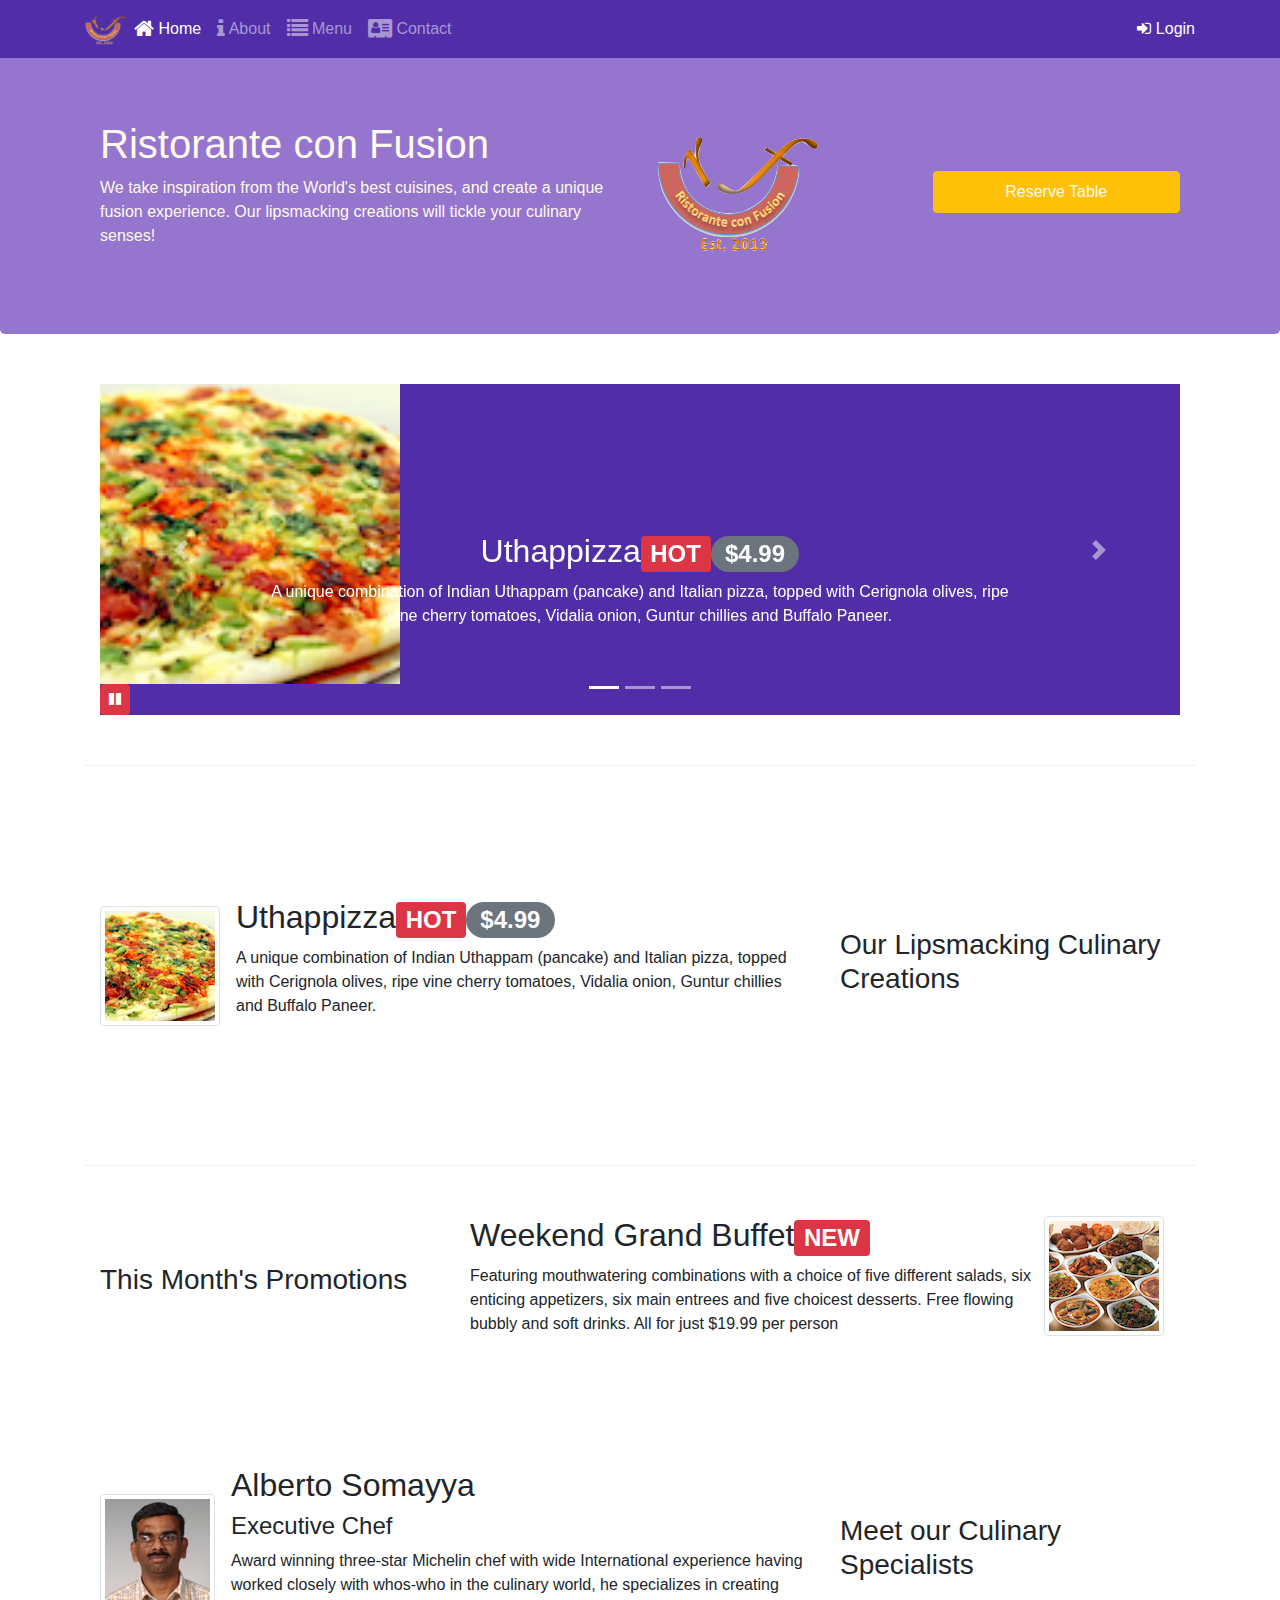
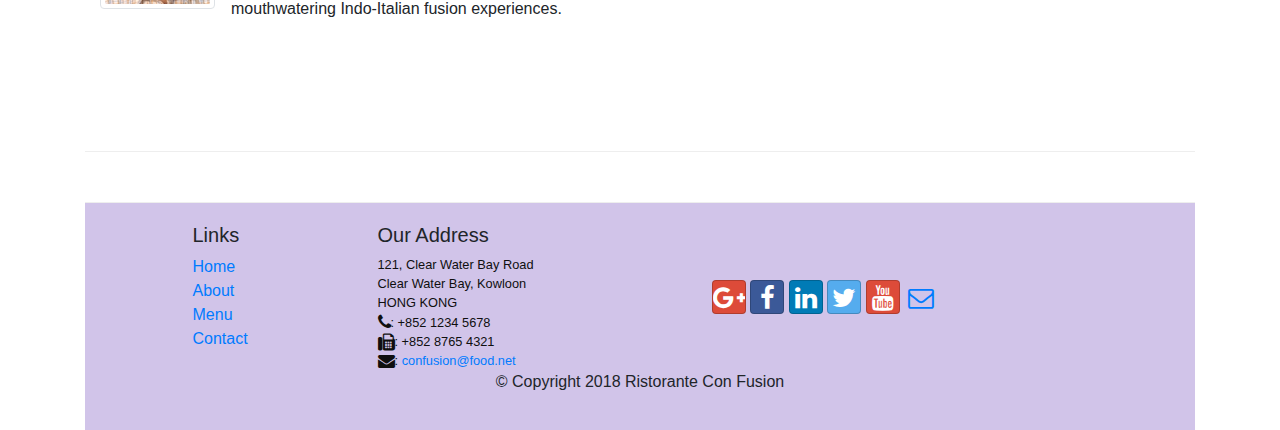
<file: index.html>
<!DOCTYPE html><html lang="en"><head><meta charset="utf-8"><meta name="viewport" content="width=device-width,initial-scale=1,shrink-to-fit=no"><meta http-equiv="x-ua-compatible" content="ie=edge"><link rel="stylesheet" href="css/main.css"><title>Ristorante Con Fusion</title></head><body><nav class="navbar navbar-dark navbar-expand-sm fixed-top"><div class="container"><button class="navbar-toggler" type="button" data-toggle="collapse" data-target="#Navbar"><span class="navbar-toggler-icon"></span></button> <a class="navbar-brand mr-auto" href="./index.html"><img src="img/logo.png" height="30" width="41"></a><div class="collapse navbar-collapse" id="Navbar"><ul class="navbar-nav mr-auto"><li class="nav-item active"><a class="nav-link" href="#"><span class="fa fa-home fa-lg"></span> Home</a></li><li class="nav-item"><a class="nav-link" href="./aboutus.html"><span class="fa fa-info fa-lg"></span> About</a></li><li class="nav-item"><a class="nav-link" href="#"><span class="fa fa-list fa-lg"></span> Menu</a></li><li class="nav-item"><a class="nav-link" href="./contactus.html"><span class="fa fa-address-card fa-lg"></span> Contact</a></li></ul><span class="navbar-text"><a id="loginButton" role="button"><span class="fa fa-sign-in"></span> Login</a></span></div></div></nav><div id="loginModal" class="modal fade" role="dialog"><div class="modal-dialog modal-lg" role="content"><div class="modal-content"><div class="modal-header"><h4 class="modal-title">Login</h4><button type="button" class="close" data-dismiss="modal">&times;</button></div><div class="modal-body"><form><div class="form-row"><div class="form-group col-sm-4"><label class="sr-only" for="exampleInputEmail3">Email address</label> <input type="email" class="form-control form-control-sm mr-1" id="exampleInputEmail3" placeholder="Enter email"></div><div class="form-group col-sm-4"><label class="sr-only" for="exampleInputPassword3">Password</label> <input type="password" class="form-control form-control-sm mr-1" id="exampleInputPassword3" placeholder="Password"></div><div class="col-sm-auto"><div class="form-check"><input class="form-check-input" type="checkbox"> <label class="form-check-label">Remember me</label></div></div></div><div class="form-row"><button type="button" class="btn btn-secondary btn-sm ml-auto" data-dismiss="modal">Cancel</button> <button type="submit" class="btn btn-primary btn-sm ml-1">Sign in</button></div></form></div></div></div></div><div id="reserveModal" class="modal fade" role="dialog"><div class="modal-dialog modal-lg" role="content"><div class="modal-content"><div class="modal-header"><h4 class="modal-title">Reserve a Table</h4><button type="button" class="close" data-dismiss="modal">&times;</button></div><div class="modal-body"><form><div class="form-group row"><label for="guests" class="col-12 col-form-label col-sm-2">Number of Guests</label><div class="col-md-10"><label class="radio-inline"><input type="radio" name="person" checked="checked">1</label> <label class="radio-inline"><input type="radio" name="person">2</label> <label class="radio-inline"><input type="radio" name="person">3</label> <label class="radio-inline"><input type="radio" name="person">4</label> <label class="radio-inline"><input type="radio" name="person">5</label> <label class="radio-inline"><input type="radio" name="person">6</label></div></div><div class="form-group row"><label for="guests" class="col-12 col-form-label col-sm-2">Section</label><div class="col-md-10"><div class="btn-group btn-group-toggle" data-toggle="buttons"><label class="btn btn-success active"><input type="radio" name="options" id="option1" autocomplete="off" checked="checked"> Non-Smoking</label> <label class="btn btn-danger"><input type="radio" name="options" id="option2" autocomplete="off"> Smoking</label></div></div></div><div class="form-group row"><label for="date-time" class="col-12 col-md-2 col-form-label">Date and Time</label><div class="col-12 col-sm-4"><input type="text" class="form-control" placeholder="Date"></div><div class="col-12 col-sm-4"><input type="text" class="form-control" placeholder="Time"></div></div><div class="form-group row"><div class="offset-md-2 col-md-10"><button type="button" class="btn btn-secondary" data-dismiss="modal">Cancel</button> <button type="submit" class="btn btn-primary">Reserve</button></div></div></form></div></div></div></div><header class="jumbotron"><div class="container"><div class="row row-header"><div class="col-12 col-sm"><h1>Ristorante con Fusion</h1><p>We take inspiration from the World's best cuisines, and create a unique fusion experience. Our lipsmacking creations will tickle your culinary senses!</p></div><div class="col-12 col-sm-3 align-self-center"><img src="img/logo.png" class="img-fluid"></div><div class="col-12 col-md-3 align-self-center"><a role="button" class="btn btn-block nav-link btn-warning" data-toggle="modal" data-target="#reserveModal" data-html="true" data-placement="bottom">Reserve Table</a></div></div></div></header><div class="container"><div class="row row-content"><div class="col"><div id="mycarousel" class="carousel slide" data-ride="carousel"><div class="carousel-inner" role="listbox"><div class="carousel-item active"><img class="d-block img-fluid" src="img/uthappizza.png" alt="Uthappizza"><div class="carousel-caption d-none d-md-block"><h2>Uthappizza<span class="badge badge-danger">HOT</span><span class="badge badge-pill badge-secondary">$4.99</span></h2><p class="d-none d-sm-block">A unique combination of Indian Uthappam (pancake) and Italian pizza, topped with Cerignola olives, ripe vine cherry tomatoes, Vidalia onion, Guntur chillies and Buffalo Paneer.</p></div></div><div class="carousel-item"><img class="d-block img-fluid" src="img/buffet.png" alt="buffet"><div class="carousel-caption d-none d-md-block"><h2 class="mt-0">Weekend Grand Buffet<span class="badge badge-danger">NEW</span></h2><p class="d-none d-sm-block">Featuring mouthwatering combinations with a choice of five different salads, six enticing appetizers, six main entrees and five choicest desserts. Free flowing bubbly and soft drinks. All for just $19.99 per person</p></div></div><div class="carousel-item"><img class="d-block img-fluid" src="img/alberto.png" alt="Alberto Somayya"><div class="carousel-caption d-none d-md-block"><h2>Alberto Somayya</h2><h4>Executive Chef</h4><p class="d-none d-sm-block">Award winning three-star Michelin chef with wide International experience having worked closely with whos-who in the culinary world, he specializes in creating mouthwatering Indo-Italian fusion experiences.</p></div></div><ol class="carousel-indicators"><li data-target="#mycarousel" data-slide-to="0" class="active"></li><li data-target="#mycarousel" data-slide-to="1"></li><li data-target="#mycarousel" data-slide-to="2"></li></ol><a class="carousel-control-prev" href="#mycarousel" role="button" data-slide="prev"><span class="carousel-control-prev-icon"></span> </a><a class="carousel-control-next" href="#mycarousel" role="button" data-slide="next"><span class="carousel-control-next-icon"></span> </a><button class="btn btn-danger btn-sm" id="carouselButton"><span id="carousel-button-icon" class="fa fa-pause"></span></button></div></div></div></div><div class="row row-content align-items-center"><div class="col-12 col-sm-4 order-sm-last col-md-4"><h3>Our Lipsmacking Culinary Creations</h3></div><div class="col col-sm order-sm-first col-md"><div class="media"><img class="d-flex mr-3 img-thumbnail align-self-center" src="img/uthappizza.png" alt="Uthappizza"><div class="media-body"><h2 class="mt-0">Uthappizza<span class="badge badge-danger">HOT</span><span class="badge badge-pill badge-secondary">$4.99</span></h2><p class="d-none d-sm-block">A unique combination of Indian Uthappam (pancake) and Italian pizza, topped with Cerignola olives, ripe vine cherry tomatoes, Vidalia onion, Guntur chillies and Buffalo Paneer.</p></div></div></div></div><div class="row row-content align-items-center"><div class="col-12 col-sm-4 col-md-4"><h3>This Month's Promotions</h3></div><div class="col col-sm"><div class="media"><div class="media-body"><h2 class="mt-0">Weekend Grand Buffet<span class="badge badge-danger">NEW</span></h2><p class="d-none d-sm-block">Featuring mouthwatering combinations with a choice of five different salads, six enticing appetizers, six main entrees and five choicest desserts. Free flowing bubbly and soft drinks. All for just $19.99 per person</p></div><div class="media-right"><img class="d-flex mr-3 img-thumbnail align-self-center" src="img/buffet.png" alt="buffet"></div></div></div><div class="row row-content align-items-center"><div class="col-12 col-sm-4 order-sm-last col-md-4"><h3>Meet our Culinary Specialists</h3></div><div class="col col-sm order-sm-first col-md"><div class="media"><img class="d-flex mr-3 img-thumbnail align-self-center" src="img/alberto.png" alt="Alberto Somayya"><div class="media-body"><h2 class="mt-0">Alberto Somayya</h2><h4>Executive Chef</h4><p class="d-none d-sm-block">Award winning three-star Michelin chef with wide International experience having worked closely with whos-who in the culinary world, he specializes in creating mouthwatering Indo-Italian fusion experiences.</p></div></div></div></div></div><footer class="footer"><div class="container"><div class="row"><div class="col-4 offset-1 col-sm-2"><h5>Links</h5><ul class="list-unstyled"><li><a href="#">Home</a></li><li><a href="./aboutus.html">About</a></li><li><a href="#">Menu</a></li><li><a href="./contactus.html">Contact</a></li></ul></div><div class="col-7 col-sm-3"><h5>Our Address</h5><address>121, Clear Water Bay Road<br>Clear Water Bay, Kowloon<br>HONG KONG<br><i class="fa fa-phone fa-lg"></i>: +852 1234 5678<br><i class="fa fa-fax fa-lg"></i>: +852 8765 4321<br><i class="fa fa-envelope fa-lg"></i>: <a href="mailto:confusion@food.net">confusion@food.net</a></address></div><div class="col-12 col-sm-4 align-self-center"><div class="text-center"><a class="btn btn-social-icon btn-google" href="http://google.com/+"><i class="fa fa-google-plus"></i></a> <a class="btn btn-social-icon btn-facebook" href="http://www.facebook.com/profile.php?id="><i class="fa fa-facebook"></i></a> <a class="btn btn-social-icon btn-linkedin" href="http://www.linkedin.com/in/"><i class="fa fa-linkedin"></i></a> <a class="btn btn-social-icon btn-twitter" href="http://twitter.com/"><i class="fa fa-twitter"></i></a> <a class="btn btn-social-icon btn-google" href="http://youtube.com/"><i class="fa fa-youtube"></i></a> <a class="btn btn-social-icon" href="mailto:"><i class="fa fa-envelope-o"></i></a></div></div></div><div class="row justify-content-center"><div class="auto"><p>© Copyright 2018 Ristorante Con Fusion</p></div></div></div></footer><script src="js/main.js"></script></div></body></html>
</file>
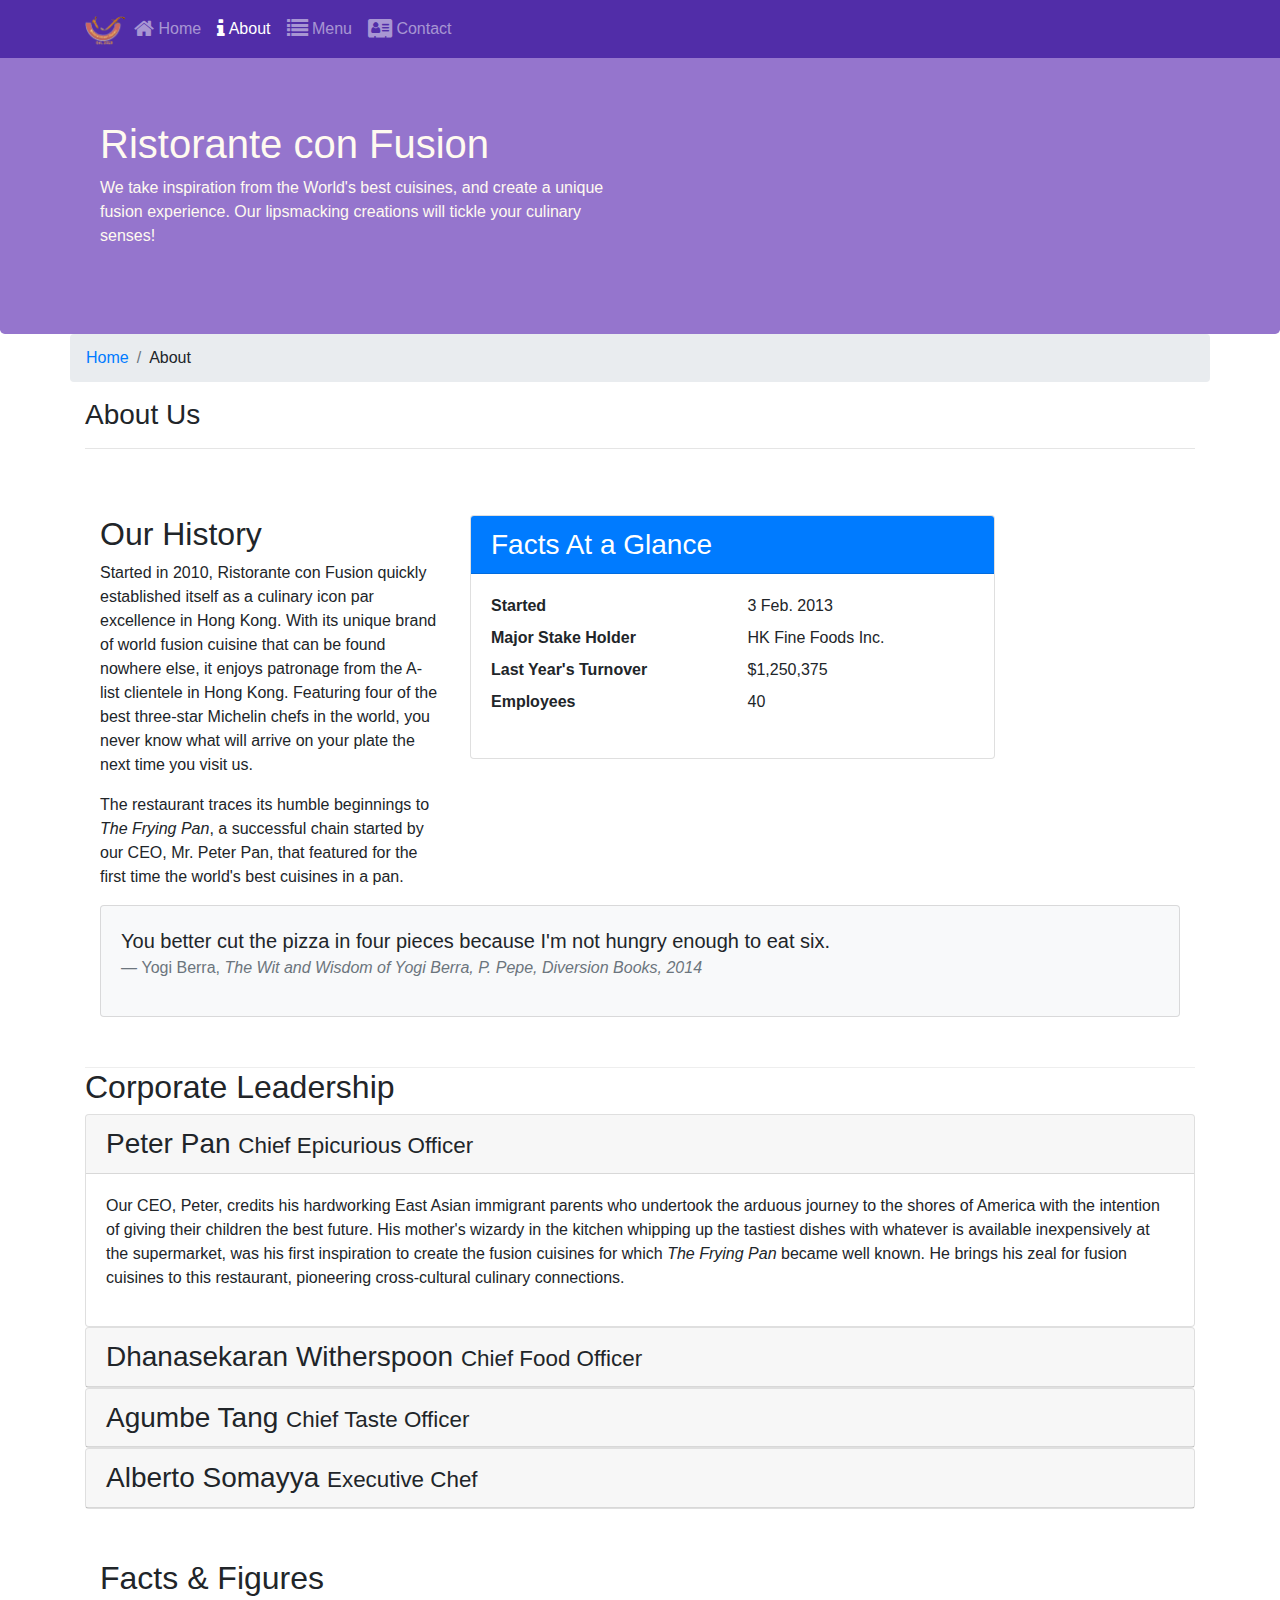
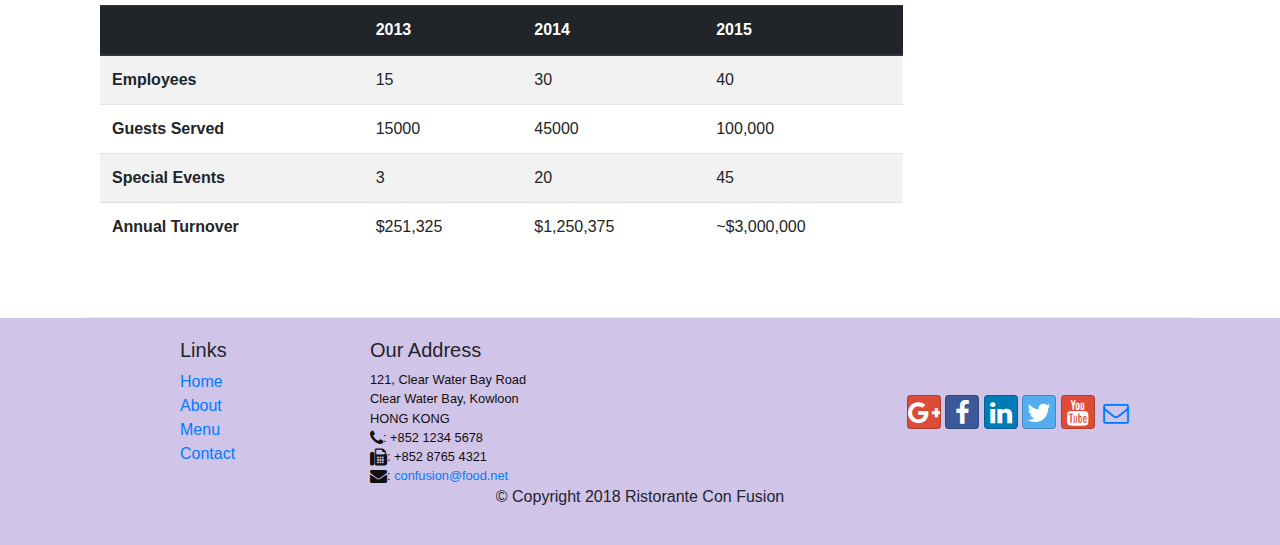
<file: aboutus.html>
<!DOCTYPE html><html lang="en"><head><meta charset="utf-8"><meta name="viewport" content="width=device-width,initial-scale=1,shrink-to-fit=no"><meta http-equiv="x-ua-compatible" content="ie=edge"><link rel="stylesheet" href="css/main.css"><title>Ristorante Con Fusion: About Us</title></head><body><nav class="navbar navbar-dark navbar-expand-sm fixed-top"><div class="container"><button class="navbar-toggler" type="button" data-toggle="collapse" data-target="#Navbar"><span class="navbar-toggler-icon"></span></button> <a class="navbar-brand mr-auto" href="./index.html"><img src="img/logo.png" height="30" width="41"></a><div class="collapse navbar-collapse" id="Navbar"><ul class="navbar-nav mr-auto"><li class="nav-item"><a class="nav-link" href="./index.html"><span class="fa fa-home fa-lg"></span> Home</a></li><li class="nav-item active"><a class="nav-link" href="#"><span class="fa fa-info fa-lg"></span> About</a></li><li class="nav-item"><a class="nav-link" href="#"><span class="fa fa-list fa-lg"></span> Menu</a></li><li class="nav-item"><a class="nav-link" href="./contactus.html"><span class="fa fa-address-card fa-lg"></span> Contact</a></li></ul></div></div></nav><header class="jumbotron"><div class="container"><div class="row row-header"><div class="col-12 col-sm-6"><h1>Ristorante con Fusion</h1><p>We take inspiration from the World's best cuisines, and create a unique fusion experience. Our lipsmacking creations will tickle your culinary senses!</p></div><div class="col-12 col-sm"></div></div></div></header><div class="container"><div class="row"><ol class="col-12 breadcrumb"><li class="breadcrumb-item"><a href="./index.html">Home</a></li><li class="breadcrumb-item">About</li></ol></div></div><div class="container"><div class="row"><div class="col-12 col-sm-12"><h3>About Us</h3><hr></div></div><div class="row row-content"><div class="col-sm-4"><h2>Our History</h2><p>Started in 2010, Ristorante con Fusion quickly established itself as a culinary icon par excellence in Hong Kong. With its unique brand of world fusion cuisine that can be found nowhere else, it enjoys patronage from the A-list clientele in Hong Kong. Featuring four of the best three-star Michelin chefs in the world, you never know what will arrive on your plate the next time you visit us.</p><p>The restaurant traces its humble beginnings to <em>The Frying Pan</em>, a successful chain started by our CEO, Mr. Peter Pan, that featured for the first time the world's best cuisines in a pan.</p></div><div class="col-12 col-sm-6"><div class="card"><h3 class="card-header bg-primary text-white">Facts At a Glance</h3><div class="card-body"><dl class="row"><dt class="col-6">Started</dt><dd class="col-6">3 Feb. 2013</dd><dt class="col-6">Major Stake Holder</dt><dd class="col-6">HK Fine Foods Inc.</dd><dt class="col-6">Last Year's Turnover</dt><dd class="col-6">$1,250,375</dd><dt class="col-6">Employees</dt><dd class="col-6">40</dd></dl></div></div></div><div class="col-12"><div class="card card-body bg-light"><blockquote class="blockquote"><p class="mb-0">You better cut the pizza in four pieces because I'm not hungry enough to eat six.</p><footer class="blockquote-footer">Yogi Berra, <cite title="Source Title">The Wit and Wisdom of Yogi Berra, P. Pepe, Diversion Books, 2014</cite></footer></blockquote></div></div></div><div class="row"><div class="col"><h2>Corporate Leadership</h2><div class="accordion"><div class="card"><div class="card-header" role="tab" id="peterhead"><h3 class="mb-0"><a data-toggle="collapse" data-target="#peter">Peter Pan <small>Chief Epicurious Officer</small></a></h3></div><div class="collapse show" id="peter" data-parent="#accordion"><div class="card-body"><p class="d-none d-sm-block">Our CEO, Peter, credits his hardworking East Asian immigrant parents who undertook the arduous journey to the shores of America with the intention of giving their children the best future. His mother's wizardy in the kitchen whipping up the tastiest dishes with whatever is available inexpensively at the supermarket, was his first inspiration to create the fusion cuisines for which <em>The Frying Pan</em> became well known. He brings his zeal for fusion cuisines to this restaurant, pioneering cross-cultural culinary connections.</p></div></div></div><div class="card"><div class="card-header" role="tab" id="dannyhead"><h3 class="mb-0"><a class="collapsed" data-toggle="collapse" data-target="#danny">Dhanasekaran Witherspoon <small>Chief Food Officer</small></a></h3></div><div class="collapse" id="danny" data-parent="#accordion"><div class="card-body"><p class="d-none d-sm-block">Our CFO, Danny, as he is affectionately referred to by his colleagues, comes from a long established family tradition in farming and produce. His experiences growing up on a farm in the Australian outback gave him great appreciation for varieties of food sources. As he puts it in his own words, <em>Everything that runs, wins, and everything that stays, pays!</em></p></div></div></div><div class="card"><div class="card-header" role="tab" id="agumbehead"><h3 class="mb-0"><a class="collapsed" data-toggle="collapse" data-target="#agumbe">Agumbe Tang <small>Chief Taste Officer</small></a></h3></div><div class="collapse" id="agumbe" data-parent="#accordion"><div class="card-body"><p class="d-none d-sm-block">Blessed with the most discerning gustatory sense, Agumbe, our CTO, personally ensures that every dish that we serve meets his exacting tastes. Our chefs dread the tongue lashing that ensues if their dish does not meet his exacting standards. He lives by his motto, <em>You click only if you survive my lick.</em></p></div></div></div><div class="card"><div class="card-header" role="tab" id="albertohead"><h3 class="mb-0"><a class="collapsed" data-toggle="collapse" data-target="#alberto">Alberto Somayya <small>Executive Chef</small></a></h3></div><div class="collapse" id="alberto" data-parent="#accordion"><div class="card-body"><p class="d-none d-sm-block">Award winning three-star Michelin chef with wide International experience having worked closely with whos-who in the culinary world, he specializes in creating mouthwatering Indo-Italian fusion experiences. He says, <em>Put together the cuisines from the two craziest cultures, and you get a winning hit! Amma Mia!</em></p></div></div></div></div></div></div><div class="row row-content"><div class="col-12 col-sm-9"><h2>Facts &amp; Figures</h2><div class="table-responsive"><table class="table table-striped"><thead class="thead-dark"><tr><th>&nbsp;</th><th>2013</th><th>2014</th><th>2015</th></tr></thead><tbody><tr><th>Employees</th><td>15</td><td>30</td><td>40</td></tr><tr><th>Guests Served</th><td>15000</td><td>45000</td><td>100,000</td></tr><tr><th>Special Events</th><td>3</td><td>20</td><td>45</td></tr><tr><th>Annual Turnover</th><td>$251,325</td><td>$1,250,375</td><td>~$3,000,000</td></tr></tbody></table></div></div><div class="col-12 col-sm-3"></div></div></div><footer class="footer"><div class="container"><div class="row"><div class="col-4 offset-1 col-sm-2"><h5>Links</h5><ul class="list-unstyled"><li><a href="./index.html">Home</a></li><li><a href="#">About</a></li><li><a href="#">Menu</a></li><li><a href="./contactus.html">Contact</a></li></ul></div><div class="col-7 col-sm-5"><h5>Our Address</h5><address>121, Clear Water Bay Road<br>Clear Water Bay, Kowloon<br>HONG KONG<br><i class="fa fa-phone fa-lg"></i>: +852 1234 5678<br><i class="fa fa-fax fa-lg"></i>: +852 8765 4321<br><i class="fa fa-envelope fa-lg"></i>: <a href="mailto:confusion@food.net">confusion@food.net</a></address></div><div class="col-12 col-sm-4 align-self-center"><div class="text-center"><a class="btn btn-social-icon btn-google" href="http://google.com/+"><i class="fa fa-google-plus"></i></a> <a class="btn btn-social-icon btn-facebook" href="http://www.facebook.com/profile.php?id="><i class="fa fa-facebook"></i></a> <a class="btn btn-social-icon btn-linkedin" href="http://www.linkedin.com/in/"><i class="fa fa-linkedin"></i></a> <a class="btn btn-social-icon btn-twitter" href="http://twitter.com/"><i class="fa fa-twitter"></i></a> <a class="btn btn-social-icon btn-google" href="http://youtube.com/"><i class="fa fa-youtube"></i></a> <a class="btn btn-social-icon" href="mailto:"><i class="fa fa-envelope-o"></i></a></div></div></div><div class="row justify-content-center"><div class="col-auto"><p>© Copyright 2018 Ristorante Con Fusion</p></div></div></div></footer><script src="js/main.js"></script></body></html>
</file>
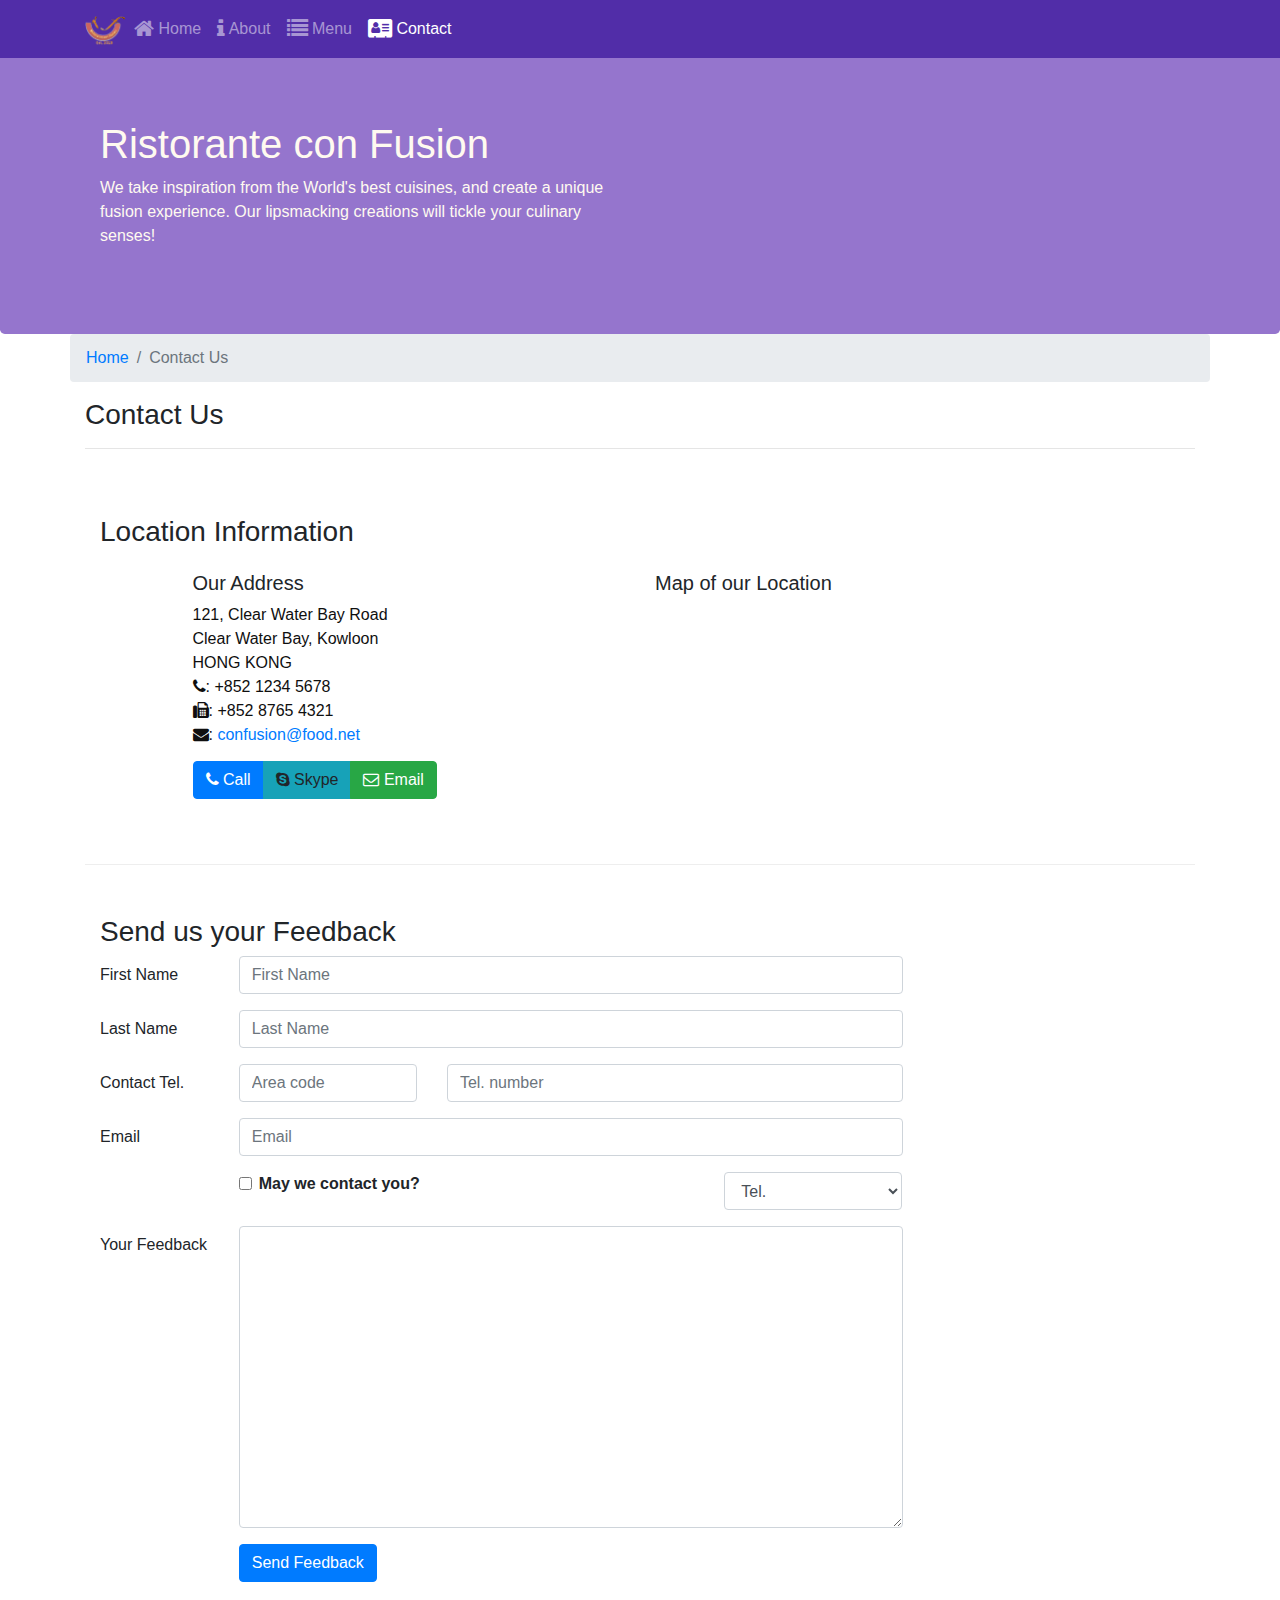
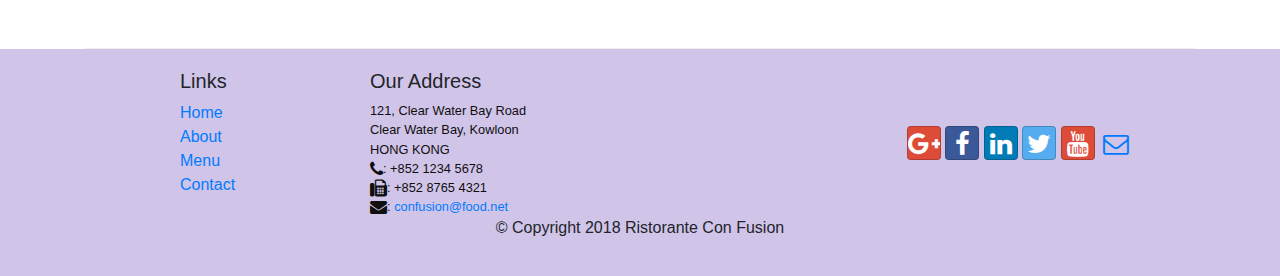
<file: contactus.html>
<!DOCTYPE html><html lang="en"><head><title>Ristorante Con Fusion: About Us</title><meta charset="utf-8"><meta name="viewport" content="width=device-width,initial-scale=1,shrink-to-fit=no"><meta http-equiv="x-ua-compatible" content="ie=edge"><link rel="stylesheet" href="css/main.css"></head><body><nav class="navbar navbar-dark navbar-expand-sm fixed-top"><div class="container"><button class="navbar-toggler" type="button" data-toggle="collapse" data-target="#Navbar"><span class="navbar-toggler-icon"></span></button> <a class="navbar-brand mr-auto" href="./index.html"><img src="img/logo.png" height="30" width="41"></a><div class="collapse navbar-collapse" id="Navbar"><ul class="navbar-nav mr-auto"><li class="nav-item"><a class="nav-link" href="./index.html"><span class="fa fa-home fa-lg"></span> Home</a></li><li class="nav-item"><a class="nav-link" href="./aboutus.html"><span class="fa fa-info fa-lg"></span> About</a></li><li class="nav-item"><a class="nav-link" href="#"><span class="fa fa-list fa-lg"></span> Menu</a></li><li class="nav-item active"><a class="nav-link" href="#"><span class="fa fa-address-card fa-lg"></span> Contact</a></li></ul></div></div></nav><header class="jumbotron"><div class="container"><div class="row row-header"><div class="col-12 col-sm-6"><h1>Ristorante con Fusion</h1><p>We take inspiration from the World's best cuisines, and create a unique fusion experience. Our lipsmacking creations will tickle your culinary senses!</p></div><div class="col-12 col-sm"></div></div></div></header><div class="container"><div class="row"><ol class="col-12 breadcrumb"><li class="breadcrumb-item"><a href="./index.html">Home</a></li><li class="breadcrumb-item active">Contact Us</li></ol><div class="col-12"><h3>Contact Us</h3><hr></div></div><div class="row row-content"><div class="col-12"><h3>Location Information</h3></div><div class="col-12 col-sm-4 offset-sm-1"><h5>Our Address</h5><address style="font-size:100%">121, Clear Water Bay Road<br>Clear Water Bay, Kowloon<br>HONG KONG<br><i class="fa fa-phone"></i>: +852 1234 5678<br><i class="fa fa-fax"></i>: +852 8765 4321<br><i class="fa fa-envelope"></i>: <a href="mailto:confusion@food.net">confusion@food.net</a></address></div><div class="col-12 col-sm-6 offset-sm-1"><h5>Map of our Location</h5></div><div class="col-12 col-sm-11 offset-sm-1"><div class="btn-group" role="group"><a role="button" class="btn btn-primary" href="tel:+85212345678"><i class="fa fa-phone"></i> Call</a> <a role="button" class="btn btn-info"><i class="fa fa-skype"></i> Skype</a> <a role="button" class="btn btn-success" href="mailto:confusion@food.net"><i class="fa fa-envelope-o"></i> Email</a></div></div></div><div class="row row-content"><div class="col-12"><h3>Send us your Feedback</h3></div><div class="col-12 col-md-9"><form><div class="form-group row"><label for="firstname" class="col-md-2 col-form-label">First Name</label><div class="col-md-10"><input type="text" class="form-control" id="firstname" name="firstname" placeholder="First Name"></div></div><div class="form-group row"><label for="lastname" class="col-md-2 col-form-label">Last Name</label><div class="col-md-10"><input type="text" class="form-control" id="lastname" name="lastname" placeholder="Last Name"></div></div><div class="form-group row"><label for="telnum" class="col-12 col-md-2 col-form-label">Contact Tel.</label><div class="col-5 col-md-3"><input type="tel" class="form-control" id="areacode" name="areacode" placeholder="Area code"></div><div class="col-7 col-md-7"><input type="tel" class="form-control" id="telnum" name="telnum" placeholder="Tel. number"></div></div><div class="form-group row"><label for="emailid" class="col-md-2 col-form-label">Email</label><div class="col-md-10"><input type="email" class="form-control" id="emailid" name="emailid" placeholder="Email"></div></div><div class="form-group row"><div class="col-md-6 offset-md-2"><div class="form-check"><input type="checkbox" class="form-check-input" name="approve" id="approve"> <label class="form-check-label" for="approve"><strong>May we contact you?</strong></label></div></div><div class="col-md-3 offset-md-1"><select class="form-control"><option>Tel.</option><option>Email</option></select></div></div><div class="form-group row"><label for="feedback" class="col-md-2 col-form-label">Your Feedback</label><div class="col-md-10"><textarea class="form-control" id="feedback" name="feedback" rows="12"></textarea></div></div><div class="form-group row"><div class="offset-md-2 col-md-10"><button type="submit" class="btn btn-primary">Send Feedback</button></div></div></form></div><div class="col-12 col-md"></div></div></div><footer class="footer"><div class="container"><div class="row"><div class="col-4 offset-1 col-sm-2"><h5>Links</h5><ul class="list-unstyled"><li><a href="./index.html">Home</a></li><li><a href="./aboutus.html">About</a></li><li><a href="#">Menu</a></li><li><a href="#">Contact</a></li></ul></div><div class="col-7 col-sm-5"><h5>Our Address</h5><address>121, Clear Water Bay Road<br>Clear Water Bay, Kowloon<br>HONG KONG<br><i class="fa fa-phone fa-lg"></i>: +852 1234 5678<br><i class="fa fa-fax fa-lg"></i>: +852 8765 4321<br><i class="fa fa-envelope fa-lg"></i>: <a href="mailto:confusion@food.net">confusion@food.net</a></address></div><div class="col-12 col-sm-4 align-self-center"><div class="text-center"><a class="btn btn-social-icon btn-google" href="http://google.com/+"><i class="fa fa-google-plus"></i></a> <a class="btn btn-social-icon btn-facebook" href="http://www.facebook.com/profile.php?id="><i class="fa fa-facebook"></i></a> <a class="btn btn-social-icon btn-linkedin" href="http://www.linkedin.com/in/"><i class="fa fa-linkedin"></i></a> <a class="btn btn-social-icon btn-twitter" href="http://twitter.com/"><i class="fa fa-twitter"></i></a> <a class="btn btn-social-icon btn-google" href="http://youtube.com/"><i class="fa fa-youtube"></i></a> <a class="btn btn-social-icon" href="mailto:"><i class="fa fa-envelope-o"></i></a></div></div></div><div class="row justify-content-center"><div class="col-auto"><p>© Copyright 2018 Ristorante Con Fusion</p></div></div></div></footer><script src="js/main.js"></script></body></html>
</file>
